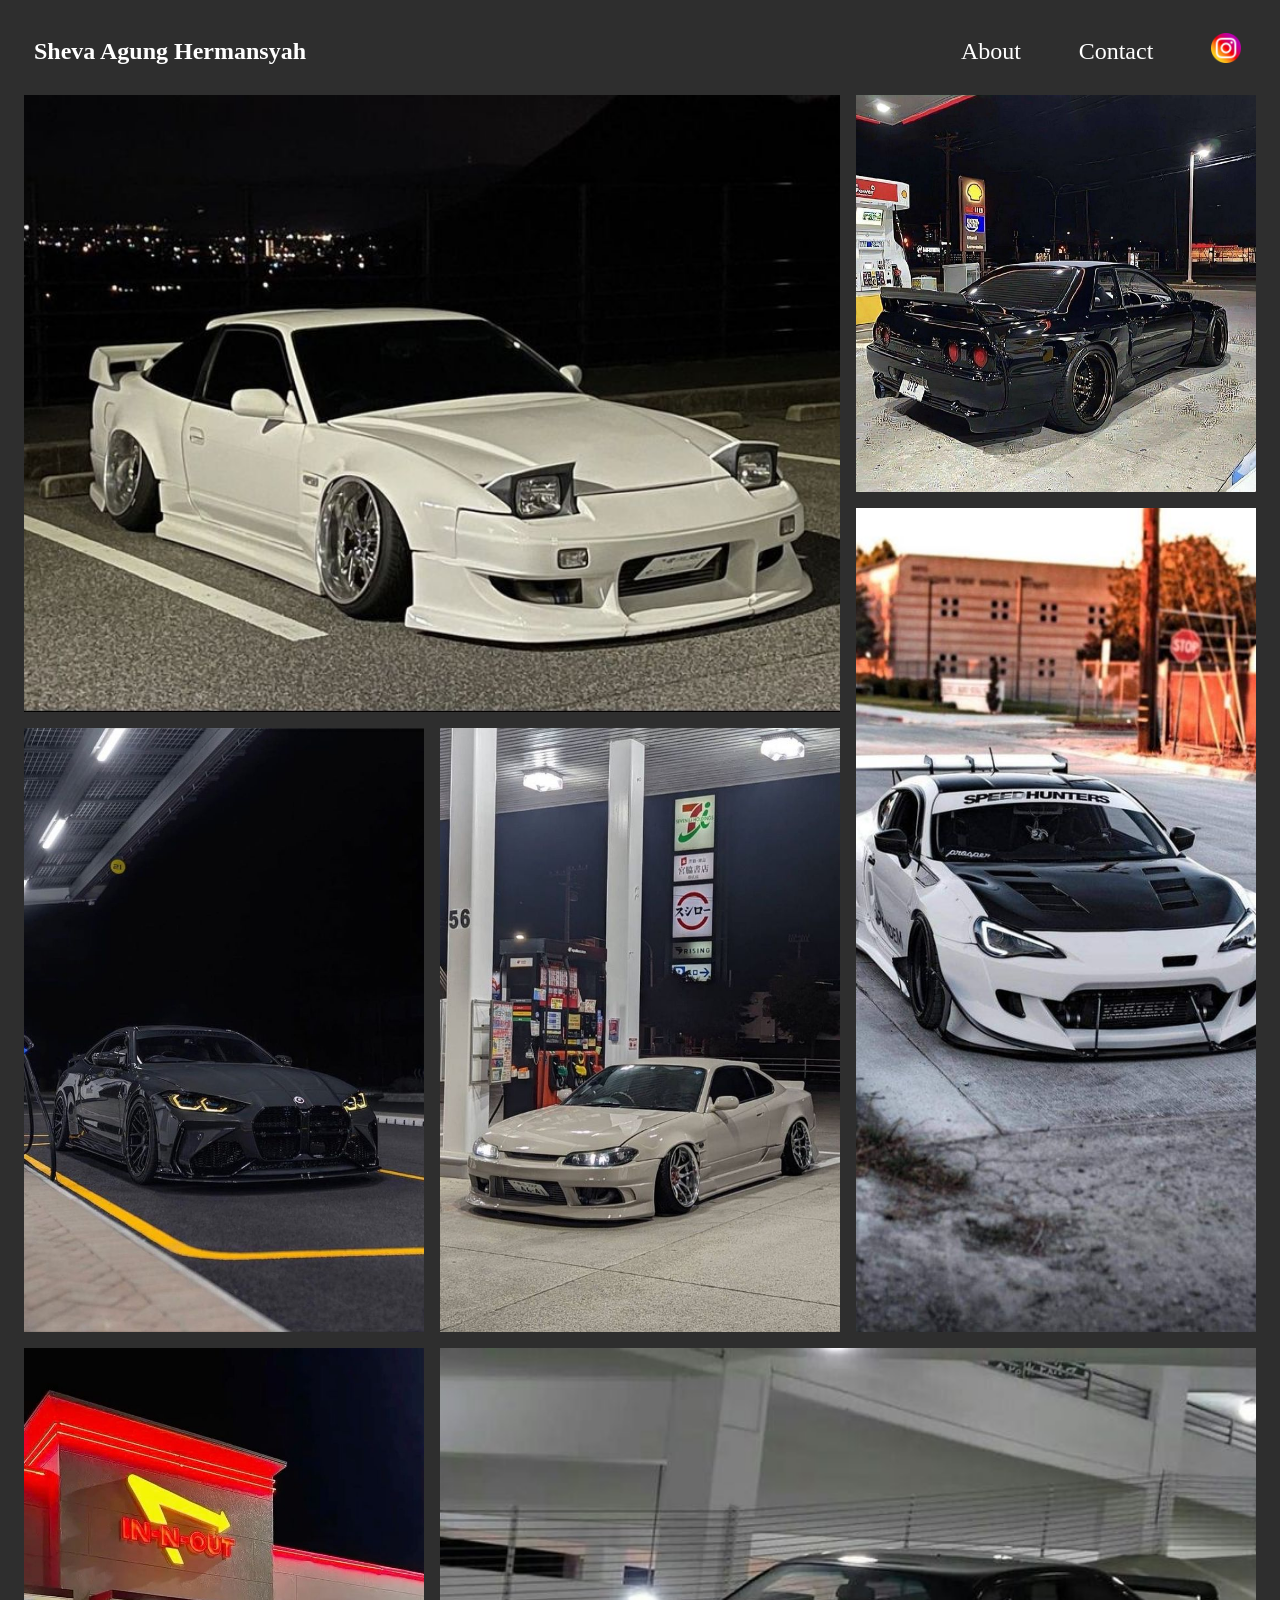
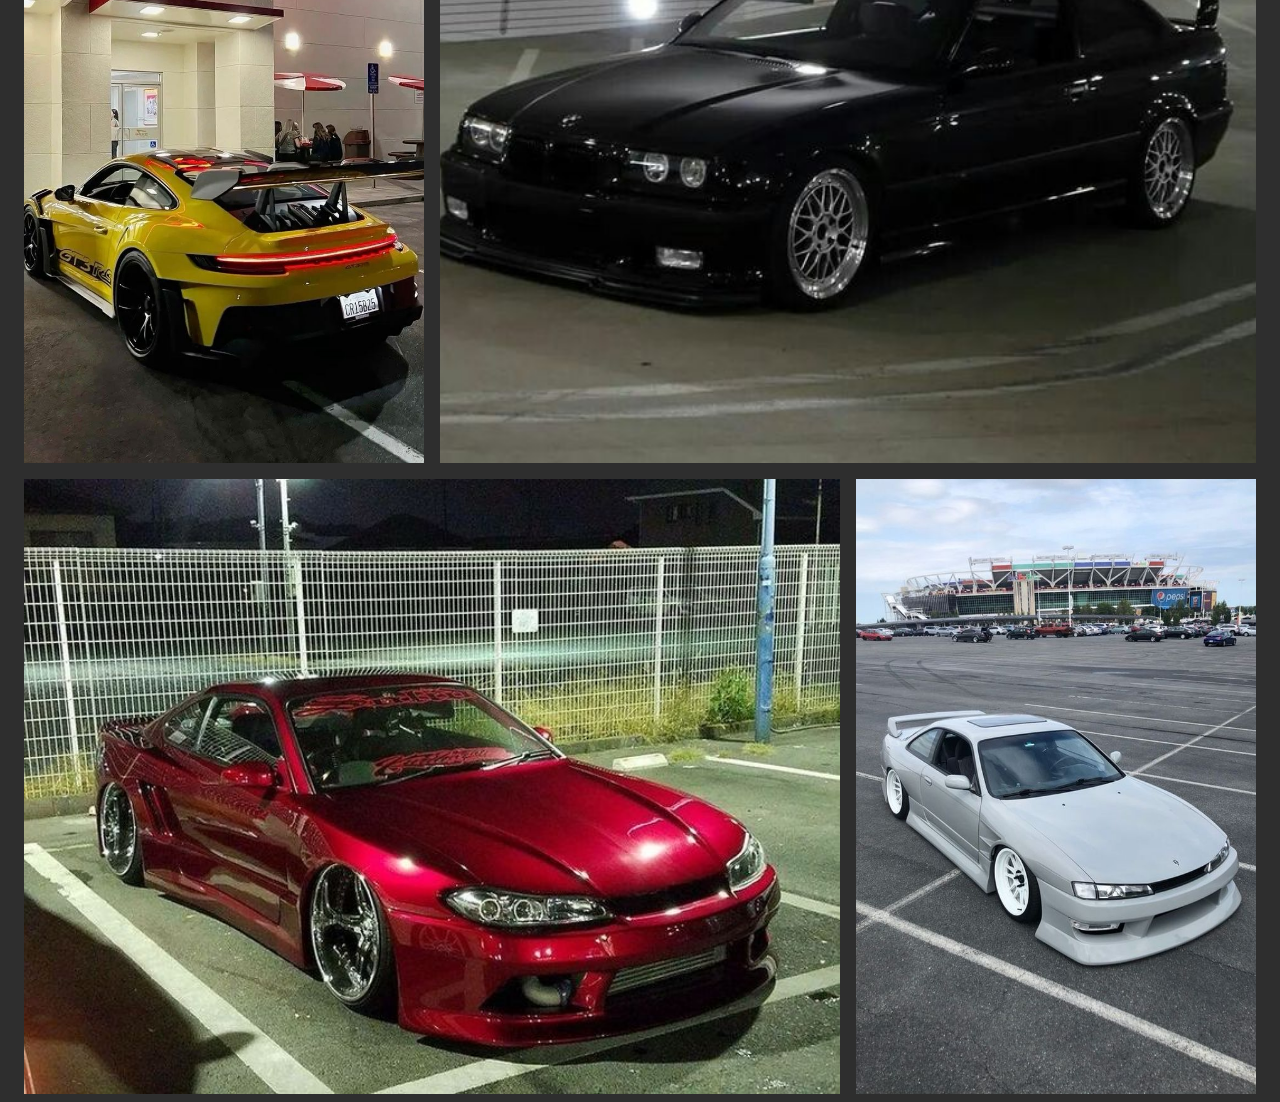
<file: index.html>
<!DOCTYPE html>
<html lang="en">
  <head>
    <meta charset="UTF-8" />
    <meta http-equiv="X-UA-Compatible" content="IE=edge" />
    <meta name="viewport" content="width=device-width, initial-scale=1.0" />
    <link rel="stylesheet" href="style.css" />
    <title>Mini Task CSS</title>
  </head>

  <body>
    <div class="main-content">
      <header class="navbar">
        <h2>Sheva Agung Hermansyah</h2>
        <nav class="right">
          <a href="">About</a>
          <a href="">Contact</a>
          <a href="">
            <img src="instagram.png"/>
          </a>
        </nav>
      </header>
      <main class="container-grid">
        <div class="gambar-layout" id="first">
          <img src="first.jpeg"/>
        </div>
        <div class="gambar-layout" id="second">
          <img src="second.jpeg"/>
        </div>
        <div class="gambar-layout" id="third">
          <img src="third.jpeg"/>
        </div>
        <div class="gambar-layout" id="four">
          <img src="four.jpeg"/>
        </div>
        <div class="gambar-layout" id="five">
          <img src="five.jpeg">
        </div>
        <div class="gambar-layout" id="six">
          <img src="ten.jpeg"/>
        </div>
        <div class="gambar-layout" id="seven">
          <img src="seven.jpeg"/>
        </div>
        <div class="gambar-layout" id="eight">
          <img src="eight.jpeg"/>
        </div>
        <div class="gambar-layout" id="nine">
          <img src="nine.jpeg"/>
        </div>
      </main>
    </div>
  </body>
</html>
</file>
<file: style.css>
body {
    font-family: 'Gill Sans';
    background-color: rgb(46, 46, 46);
  }
  .navbar h2 {
    color: rgb(255, 255, 255);
  }
  .main-content{
    margin: 0 auto;
    padding: 0 16px;
  }
  .navbar {
    display: flex;
    justify-content: space-between;
    background-color: rgb(46, 46, 46);
    padding: 10px;
  }
  .navbar .right {
    padding: 5px;
    width: 280px;
    display: flex;
    justify-content: space-between;
    align-items: center;
  }
  .navbar .right a {
    font-size: x-large;
    text-decoration: none;
    color: rgb(255, 255, 255);
  }
  
  .navbar .right img {
    width: 30px;
    height: 30px;
  }
  
  .container-grid {
    display: grid;
    grid-template-areas:
      'first first second'
      'first first third'
      'six four third'
      'five seven seven'
      'five seven seven'
      'eight eight nine'
      'eight eight nine';
    grid-gap: 16px;
    width: 100%;
  }
  
  
  .gambar-layout {
    position: relative;
  }
  
  .gambar-layout img {
    width: 100%;
    object-fit: cover;
    height: 100%;
  }
  
  #first {
    grid-area: first;
  }
  #second {
    grid-area: second;
  }
  #third {
    grid-area: third;
  }
  #five {
    grid-area: five;
  }
  #four {
    grid-area: four;
  }
  #six {
    grid-area: six;
  }
  #seven {
    grid-area: seven;
  }
  #eight {
    grid-area: eight;
  }
  #nine {
    grid-area: nine;
  }

  @media only screen and (max-width: 1100px) {
    .main-content {
      max-width: 100%;
      padding: 0 auto;
    }
    .container-grid {
      max-width: 100%;
      grid-template-areas:
        'first'
        'second five'
        'third four'
        'seven seven'
        'six eight'
        'nine nine';
    }
  }
  
  @media only screen and (max-width: 600px) {
    .container-grid {
      margin-top: 5px;
    }
    .navbar {
      display: flex;
      justify-content: space-between;
      padding: 5px;
    }
    .navbar .right {
      width: 200px;
      display: flex;
      justify-content: space-between;
    }
    .navbar .right a {
      font-size: smaller;
      text-decoration: none;
      color: rgb(255, 255, 255);
    }
    
    .navbar .right img {
      width: 20px;
      height: 20px;
    }
    .container-grid {
      grid-template-areas:
        'first first'
        'second second'
        'third third'
        'four five'
        'seven seven'
        'six six'
        'eight eight'
        'nine nine';
    }
  }
</file>
